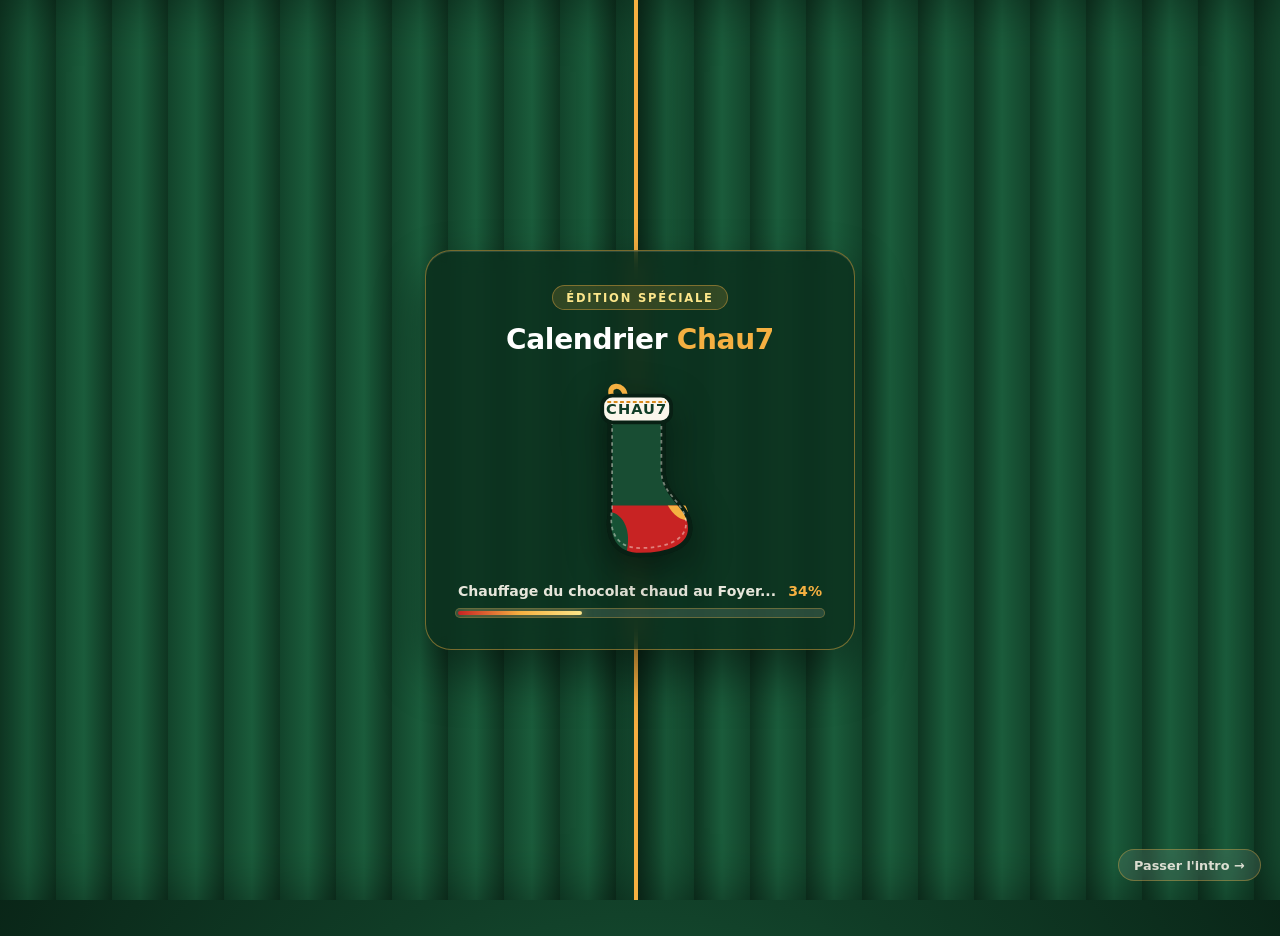
<file: index.html>
﻿<!DOCTYPE html>
<html lang="fr">
<head>
    <meta charset="UTF-8">
    <meta name="viewport" content="width=device-width, initial-scale=1.0">
    <title>Chargement — Calendrier de l'Avent Chau7</title>
    <link rel="icon" type="image/png" href="img/site/logo.png">
    <style>
        :root {
            --pine-dark: #103c26;
            --pine-deep: #082014;
            --pine: #175235;
            --red: #a61c1c;
            --red-bright: #c82323;
            --gold: #d98a1c;
            --gold-bright: #f5b041;
            --gold-light: #fde68a;
            --cream: #fbf6eb;
        }

        * {
            box-sizing: border-box;
            margin: 0;
            padding: 0;
        }

        html {
            height: 100%;
        }

        body {
            height: 100vh;
            height: 100dvh;
            width: 100%;
            overflow: hidden;
            font-family: system-ui, -apple-system, BlinkMacSystemFont, "Segoe UI", Roboto, sans-serif;
            background: radial-gradient(circle at 50% 42%, #1d6340 0%, var(--pine-dark) 52%, var(--pine-deep) 100%);
            color: var(--cream);
            display: flex;
            justify-content: center;
            align-items: center;
            position: relative;
        }

        /* --- Halo chaleureux derrière la chaussette --- */
        .hearth-glow {
            position: absolute;
            width: min(420px, calc(100vw - 2rem));
            aspect-ratio: 1;
            border-radius: 50%;
            background: radial-gradient(circle, rgba(245, 176, 65, 0.24) 0%, rgba(200, 35, 35, 0.08) 45%, transparent 72%);
            filter: blur(18px);
            animation: pulseGlow 3s ease-in-out infinite alternate;
            pointer-events: none;
            z-index: 1;
        }

        @keyframes pulseGlow {
            0% { transform: scale(0.94); opacity: 0.75; }
            100% { transform: scale(1.08); opacity: 1; }
        }

        /* --- Neige douce & étincelles --- */
        .snow-layer {
            position: fixed;
            inset: 0;
            pointer-events: none;
            z-index: 2;
        }

        .flake {
            position: absolute;
            top: -8%;
            color: rgba(255, 255, 255, 0.75);
            text-shadow: 0 0 6px rgba(253, 230, 138, 0.4);
            animation: snowFall linear infinite;
            user-select: none;
        }

        @keyframes snowFall {
            0% { transform: translateY(-10vh) rotate(0deg); }
            100% { transform: translateY(112vh) rotate(360deg); }
        }

        /* --- Petite guirlande de chaussettes en haut --- */
        .top-garland {
            position: fixed;
            top: -4px;
            left: 0;
            width: 100%;
            display: flex;
            justify-content: space-around;
            align-items: flex-start;
            border-top: 3px dashed rgba(245, 176, 65, 0.55);
            padding: 0 4%;
            z-index: 4;
            pointer-events: none;
        }

        .mini-hanging {
            position: relative;
            transform-origin: top center;
            animation: gentleSway 3.2s ease-in-out infinite alternate;
            filter: drop-shadow(0 6px 8px rgba(0, 0, 0, 0.35));
            padding-top: 0.7rem;
        }

        .mini-hanging::before {
            content: "";
            position: absolute;
            top: 0;
            left: 50%;
            width: 2px;
            height: 0.85rem;
            background: linear-gradient(var(--gold-bright), var(--gold));
            transform: translateX(-50%);
        }

        .mini-hanging:nth-child(even) {
            animation-duration: 3.9s;
            animation-direction: alternate-reverse;
            margin-top: 5px;
        }

        @keyframes gentleSway {
            0% { transform: rotate(-6deg); }
            100% { transform: rotate(6deg); }
        }

        /* --- Double rideau de théâtre vert & or --- */
        .curtain {
            position: fixed;
            top: 0;
            width: 50.5vw;
            height: 100vh;
            height: 100dvh;
            z-index: 20;
            pointer-events: none;
            transition: transform 1.15s cubic-bezier(0.77, 0, 0.175, 1);
            box-shadow: inset 0 0 60px rgba(0, 0, 0, 0.45);
        }

        .curtain-left {
            left: 0;
            background: repeating-linear-gradient(
                90deg,
                #12442b 0px,
                #1a5c3b 28px,
                #0e3521 56px
            );
            border-right: 4px solid var(--gold-bright);
        }

        .curtain-right {
            right: 0;
            background: repeating-linear-gradient(
                90deg,
                #0e3521 0px,
                #1a5c3b 28px,
                #12442b 56px
            );
            border-left: 4px solid var(--gold-bright);
        }

        body.open-curtains .curtain-left {
            transform: translateX(-102%);
        }

        body.open-curtains .curtain-right {
            transform: translateX(102%);
        }

        /* --- Carte centrale --- */
        .loader-card {
            position: relative;
            z-index: 30;
            width: 90%;
            max-width: 430px;
            padding: 2.1rem 1.8rem 1.9rem;
            border-radius: 26px;
            background: rgba(11, 43, 27, 0.72);
            backdrop-filter: blur(12px);
            -webkit-backdrop-filter: blur(12px);
            border: 1.5px solid rgba(245, 176, 65, 0.45);
            box-shadow: 0 24px 50px rgba(0, 0, 0, 0.45), inset 0 1px 0 rgba(255, 255, 255, 0.12);
            text-align: center;
            transition: opacity 0.55s ease, transform 0.55s ease;
        }

        body.open-curtains .loader-card {
            opacity: 0;
            transform: scale(0.94) translateY(-10px);
            pointer-events: none;
        }

        /* --- Style du Portail intégré --- */
        .portal-container {
            position: absolute;
            inset: 0;
            display: flex;
            justify-content: center;
            align-items: center;
            opacity: 0;
            transform: scale(1.08);
            transition: opacity 0.8s ease 0.3s, transform 0.8s ease 0.3s;
            pointer-events: none;
            z-index: 5;
            padding: 1.5rem;
        }

        body.open-curtains .portal-container {
            opacity: 1;
            transform: scale(1);
            pointer-events: auto;
        }

        .portal-scenery {
            position: fixed;
            inset: 0;
            z-index: 3;
            overflow: hidden;
            opacity: 0;
            visibility: hidden;
            pointer-events: none;
            transition: opacity 0.75s ease, visibility 0s linear 0.75s;
        }

        body.open-curtains .portal-scenery {
            opacity: 1;
            visibility: visible;
            transition: opacity 0.75s ease 1.15s, visibility 0s linear 1.15s;
        }

        .snowbank {
            position: absolute;
            bottom: -11rem;
            width: 72vw;
            height: 23rem;
            border: 1px solid rgba(255, 255, 255, 0.75);
            border-radius: 50%;
            background: linear-gradient(160deg, #ffffff 12%, #f0f7fb 75%, #dceaf2);
            box-shadow: 0 -12px 30px rgba(255, 255, 255, 0.12);
        }

        .snowbank-left {
            left: -18vw;
            transform: rotate(4deg);
        }

        .snowbank-right {
            right: -22vw;
            bottom: -13rem;
            width: 82vw;
            height: 25rem;
            transform: rotate(-5deg);
        }

        .portal-snowman {
            position: absolute;
            bottom: calc(1.1rem + env(safe-area-inset-bottom));
            left: max(1rem, calc(50% - 250px));
            font-size: clamp(4.5rem, 9vw, 7rem);
            line-height: 1;
            filter: drop-shadow(0 8px 10px rgba(8, 32, 20, 0.22));
        }

        .portal-wrapper {
            background: rgba(11, 43, 27, 0.82);
            backdrop-filter: blur(12px);
            -webkit-backdrop-filter: blur(12px);
            border: 2px solid var(--gold-bright);
            padding: 2.2rem 2rem;
            border-radius: 28px;
            width: 100%;
            max-width: 420px;
            text-align: center;
            box-shadow: 0 20px 45px rgba(0, 0, 0, 0.55), inset 0 1px 0 rgba(255, 255, 255, 0.1);
        }

        .portal-wrapper h2 {
            color: #ffffff;
            font-size: 1.7rem;
            margin-bottom: 0.5rem;
            font-weight: 900;
        }

        .portal-wrapper h2 span {
            color: var(--gold-bright);
        }

        .portal-wrapper .portal-subtitle {
            font-size: 0.9rem;
            color: rgba(251, 246, 235, 0.8);
            margin-bottom: 1.8rem;
        }

        .portal-grid {
            display: grid;
            grid-template-columns: 1fr 1fr;
            gap: 1.1rem;
        }

        .portal-btn {
            padding: 1.1rem 0.8rem;
            border-radius: 18px;
            text-decoration: none;
            color: #ffffff;
            font-weight: 800;
            background: rgba(255, 255, 255, 0.05);
            border: 1.5px solid rgba(245, 176, 65, 0.3);
            display: flex;
            flex-direction: column;
            align-items: center;
            font-size: 0.88rem;
            transition: all 0.25s ease;
        }

        .portal-btn span {
            font-size: 1.8rem;
            margin-bottom: 0.5rem;
            transition: transform 0.25s ease;
        }

        .portal-btn:hover {
            background: var(--gold-bright);
            color: var(--pine-dark);
            border-color: var(--gold-light);
            box-shadow: 0 8px 20px rgba(245, 176, 65, 0.35);
            transform: translateY(-3px);
        }

        .portal-btn:hover span {
            transform: scale(1.15) rotate(5deg);
        }

        .school-tag {
            display: inline-block;
            font-size: 0.72rem;
            font-weight: 800;
            letter-spacing: 1.8px;
            text-transform: uppercase;
            color: var(--gold-light);
            background: rgba(245, 176, 65, 0.16);
            border: 1px solid rgba(245, 176, 65, 0.4);
            padding: 0.28rem 0.85rem;
            border-radius: 999px;
            margin-bottom: 0.8rem;
        }

        h1 {
            font-size: 1.75rem;
            font-weight: 900;
            color: #ffffff;
            letter-spacing: -0.3px;
            line-height: 1.2;
        }

        h1 span {
            color: var(--gold-bright);
        }

        /* --- Grande Chaussette SVG animée --- */
        .sock-stage {
            position: relative;
            width: 170px;
            height: 195px;
            margin: 1.1rem auto 0.9rem;
            display: flex;
            justify-content: center;
            align-items: center;
        }

        .hero-sock-svg {
            width: 155px;
            height: 185px;
            transform-origin: 50% 8%;
            animation: sockPendulum 2.6s ease-in-out infinite alternate;
            filter: drop-shadow(0 14px 20px rgba(0, 0, 0, 0.45));
        }

        @keyframes sockPendulum {
            0% { transform: rotate(-4deg) translateY(0px); }
            100% { transform: rotate(4deg) translateY(-4px); }
        }

        /* --- Texte d'étape & Barre de progression dorée --- */
        .status-row {
            display: flex;
            justify-content: space-between;
            align-items: center;
            font-size: 0.88rem;
            margin-bottom: 0.55rem;
            padding: 0 0.2rem;
        }

        #loading-sentence {
            color: rgba(251, 246, 235, 0.92);
            font-weight: 600;
            transition: opacity 0.25s ease;
        }

        #loading-percent {
            color: var(--gold-bright);
            font-weight: 900;
            font-variant-numeric: tabular-nums;
        }

        .progress-track {
            width: 100%;
            height: 10px;
            background: rgba(255, 255, 255, 0.12);
            border-radius: 999px;
            overflow: hidden;
            padding: 2px;
            border: 1px solid rgba(245, 176, 65, 0.3);
        }

        .progress-fill {
            height: 100%;
            width: 0%;
            border-radius: 999px;
            background: linear-gradient(90deg, var(--red-bright), var(--gold-bright), var(--gold-light));
            box-shadow: 0 0 12px rgba(245, 176, 65, 0.7);
            transition: width 0.12s ease-out;
        }

        /* --- Particules de célébration à 100% --- */
        .celebrate-pop {
            position: fixed;
            z-index: 40;
            font-size: 1.35rem;
            pointer-events: none;
            animation: popOut 0.95s cubic-bezier(0.22, 1, 0.36, 1) forwards;
        }

        @keyframes popOut {
            0% { opacity: 1; transform: translate(0, 0) scale(0.5); }
            100% { opacity: 0; transform: translate(var(--dx), var(--dy)) scale(1.3) rotate(25deg); }
        }

        /* --- Bouton discret Passer l'intro --- */
        .skip-btn {
            position: fixed;
            bottom: calc(1.2rem + env(safe-area-inset-bottom));
            right: 1.2rem;
            z-index: 35;
            background: rgba(255, 255, 255, 0.1);
            color: rgba(251, 246, 235, 0.85);
            border: 1px solid rgba(245, 176, 65, 0.35);
            padding: 0.45rem 0.95rem;
            border-radius: 999px;
            font-family: inherit;
            font-size: 0.8rem;
            font-weight: 700;
            cursor: pointer;
            backdrop-filter: blur(6px);
            transition: opacity 0.25s ease, transform 0.25s ease, background 0.2s, color 0.2s, visibility 0s linear 0.25s;
        }

        .skip-btn:hover {
            background: var(--gold-bright);
            color: var(--pine-dark);
        }

        body.open-curtains .skip-btn {
            opacity: 0;
            pointer-events: none;
            transform: translateY(0.5rem);
            visibility: hidden;
        }

        .landing-footer {
            position: fixed;
            bottom: calc(0.65rem + env(safe-area-inset-bottom));
            left: 50%;
            z-index: 10;
            width: max-content;
            max-width: calc(100% - 2rem);
            padding: 0.4rem 0.8rem;
            border: 1px solid rgba(245, 176, 65, 0.38);
            border-radius: 999px;
            background: rgba(8, 32, 20, 0.72);
            color: rgba(251, 246, 235, 0.78);
            font-size: 0.75rem;
            text-align: center;
            text-shadow: 0 1px 5px rgba(0, 0, 0, 0.75);
            pointer-events: none;
            transform: translateX(-50%);
            white-space: nowrap;
            backdrop-filter: blur(6px);
        }

        @media (max-width: 600px) {
            .loader-card {
                width: calc(100% - 2rem);
                padding: 1.35rem 1rem 1.2rem;
            }

            .sock-stage {
                height: 155px;
                margin: 0.6rem auto 0.5rem;
            }

            .hero-sock-svg {
                width: 130px;
                height: 150px;
            }

            .portal-container {
                position: fixed;
                padding: calc(0.75rem + env(safe-area-inset-top)) 1rem calc(3.2rem + env(safe-area-inset-bottom));
            }

            .portal-wrapper {
                padding: 1.4rem 1rem;
                border-radius: 22px;
            }

            .snowbank {
                bottom: -10rem;
                height: 19rem;
            }

            .snowbank-right {
                bottom: -11rem;
                height: 21rem;
            }

            .portal-snowman {
                bottom: calc(0.9rem + env(safe-area-inset-bottom));
                left: 0.5rem;
                font-size: 4.5rem;
            }

            .portal-grid {
                gap: 0.65rem;
            }

            .portal-btn {
                padding: 0.85rem 0.45rem;
            }

            .skip-btn {
                right: 1rem;
                bottom: calc(0.75rem + env(safe-area-inset-bottom));
            }
        }

        @media (max-height: 700px) {
            .loader-card {
                padding-top: 1rem;
                padding-bottom: 1rem;
            }

            .sock-stage {
                height: 130px;
                margin-top: 0.35rem;
                margin-bottom: 0.35rem;
            }

            .hero-sock-svg {
                height: 125px;
            }
        }
    </style>
</head>
<body>
    <!-- Halo chaud & Flocons -->
    <div class="hearth-glow" aria-hidden="true"></div>
    <div class="snow-layer" id="snow-layer" aria-hidden="true"></div>

    <!-- Guirlande de mini-chaussettes -->
    <div class="top-garland" id="top-garland" aria-hidden="true"></div>

    <!-- Double rideau -->
    <div class="curtain curtain-left"></div>
    <div class="curtain curtain-right"></div>

    <!-- Carte principale de chargement -->
    <main class="loader-card" id="loader-card">
        <div class="school-tag">Édition Spéciale</div>
        <h1>Calendrier <span>Chau7</span></h1>

        <!-- Grande chaussette tricotée qui se remplit avec la progression -->
        <div class="sock-stage" id="sock-stage">
            <svg class="hero-sock-svg" viewBox="0 0 120 145" aria-label="Chaussette de Noël Chau7">
                <defs>
                    <!-- Forme intérieure de la chaussette -->
                    <path id="sock-body-shape" d="M36 22 H78 V72 C78 93 99 99 99 117 C99 132 81 138 60 138 C39 138 33 123 36 105 L36 22 Z"/>
                    <!-- Masque de remplissage progressif (remonte de y=140 à y=20) -->
                    <clipPath id="sock-fill-clip">
                        <rect id="sock-fill-rect" x="0" y="140" width="120" height="125"/>
                    </clipPath>
                </defs>

                <!-- Boucle d'accroche dorée -->
                <path d="M38 14 C32 4, 48 2, 48 14" fill="none" stroke="#f5b041" stroke-width="4" stroke-linecap="round"/>

                <!-- Fond de chaussette non encore rempli (laine sombre) -->
                <use href="#sock-body-shape" fill="#184d33" stroke="#082014" stroke-width="3.5"/>

                <!-- Partie remplie (rouge festif + motifs tricotés) -->
                <g clip-path="url(#sock-fill-clip)">
                    <use href="#sock-body-shape" fill="#c82323"/>
                    <!-- Rayures tricotées -->
                    <line x1="36" y1="46" x2="78" y2="46" stroke="#fbf6eb" stroke-width="4" stroke-dasharray="4 3"/>
                    <line x1="36" y1="56" x2="78" y2="56" stroke="#f5b041" stroke-width="3.5"/>
                    <!-- Flocon central -->
                    <text x="57" y="84" text-anchor="middle" fill="#fbf6eb" font-size="22">❄</text>
                    <!-- Talon et bout de pied dorés -->
                    <path d="M78 88 C90 88 98 99 98 111 C90 111 80 103 78 88 Z" fill="#f5b041"/>
                    <path d="M36 104 C47 106 53 119 49 136 C37 133 34 119 36 104 Z" fill="#175235"/>
                </g>

                <!-- Contour extérieur et surpiqûres blanches -->
                <use href="#sock-body-shape" fill="none" stroke="#082014" stroke-width="3.5"/>
                <use href="#sock-body-shape" fill="none" stroke="rgba(251,246,235,0.45)" stroke-width="1.5" stroke-dasharray="3 3" transform="scale(0.92) translate(5, 6)"/>

                <!-- Revers en laine crème en haut de la chaussette -->
                <rect x="30" y="13" width="54" height="21" rx="8" fill="#fbf6eb" stroke="#082014" stroke-width="3"/>
                <line x1="34" y1="18" x2="80" y2="18" stroke="#d98a1c" stroke-width="1.5" stroke-dasharray="3 2"/>
                <text x="57" y="27.5" text-anchor="middle" fill="#103c26" font-size="11.5" font-weight="900" letter-spacing="0.8">CHAU7</text>
            </svg>
        </div>

        <!-- Texte dynamique + pourcentage -->
        <div class="status-row">
            <span id="loading-sentence">Tricotage de ta chaussette...</span>
            <span id="loading-percent">0%</span>
        </div>

        <div class="progress-track">
            <div class="progress-fill" id="progress-fill"></div>
        </div>
    </main>

    <!-- Portail intégré -->
    <section class="portal-container" id="portal-container">
        <div class="portal-wrapper">
            <h2>Bienvenue aux <span>Chau7</span></h2>
            <p class="portal-subtitle">Ton calendrier de l'avent Chau7</p>
            <div class="portal-grid">
                <a href="html/accueil.html" class="portal-btn"><span>🏠</span>Accueil</a>
                <a href="html/classement.html" class="portal-btn"><span>🏆</span>Classement</a>
                <a href="html/login.html" class="portal-btn"><span>🔑</span>Connexion</a>
                <a href="html/register.html" class="portal-btn"><span>📝</span>S'inscrire</a>
            </div>
        </div>
    </section>

    <div class="portal-scenery" aria-hidden="true">
        <div class="snowbank snowbank-left"></div>
        <div class="snowbank snowbank-right"></div>
        <span class="portal-snowman">⛄</span>
    </div>

    <footer class="landing-footer">Calendrier de l'Avent Chau7 🎄🧦</footer>

    <button type="button" class="skip-btn" onclick="skipIntro()">Passer l'intro →</button>

    <script>
        function skipIntro() {
            clearInterval(timer);
            document.body.classList.add("open-curtains");
        }

        // 1. Génération des flocons légers
        const snowLayer = document.getElementById("snow-layer");
        const flakes = ["❄", "❅", "❆", "•"];
        for (let i = 0; i < 22; i++) {
            const span = document.createElement("span");
            span.className = "flake";
            span.textContent = flakes[i % flakes.length];
            span.style.left = (Math.random() * 100) + "%";
            span.style.fontSize = (0.7 + Math.random() * 0.85) + "rem";
            span.style.animationDuration = (7 + Math.random() * 8) + "s";
            span.style.animationDelay = (-Math.random() * 10) + "s";
            snowLayer.appendChild(span);
        }

        // 2. Petite guirlande de chaussettes suspendues en haut
        const garland = document.getElementById("top-garland");
        const count = window.innerWidth < 600 ? 6 : 10;
        for (let i = 0; i < count; i++) {
            const item = document.createElement("div");
            item.className = "mini-hanging";
            const isRed = i % 2 === 0;
            item.innerHTML = `
                <svg width="34" height="42" viewBox="0 0 80 95">
                    <path d="M24 12 H52 V46 C52 60 66 64 66 76 C66 86 54 90 40 90 C26 90 22 80 24 68 L24 12 Z"
                          fill="${isRed ? "#c82323" : "#1f7a4c"}" stroke="#082014" stroke-width="3"/>
                    <path d="M52 58 C60 58 65 65 65 73 C60 73 53 68 52 58 Z" fill="#f5b041"/>
                    <rect x="20" y="6" width="36" height="14" rx="5" fill="#fbf6eb" stroke="#082014" stroke-width="2.5"/>
                </svg>
            `;
            garland.appendChild(item);
        }

        // 3. Jaillissement d'étoiles et cadeaux à 100%
        function celebrateSockFull() {
            const stage = document.getElementById("sock-stage").getBoundingClientRect();
            const cx = stage.left + stage.width / 2;
            const cy = stage.top + stage.height * 0.35;
            const icons = ["🧦", "🎁", "⭐", "🎄", "✨"];
            for (let i = 0; i < 14; i++) {
                const p = document.createElement("span");
                p.className = "celebrate-pop";
                p.textContent = icons[i % icons.length];
                p.style.left = cx + "px";
                p.style.top = cy + "px";
                const angle = (-Math.PI * 0.85) + (Math.PI * 0.7 * (i / 13));
                const dist = 70 + Math.random() * 65;
                p.style.setProperty("--dx", Math.cos(angle) * dist + "px");
                p.style.setProperty("--dy", Math.sin(angle) * dist + "px");
                document.body.appendChild(p);
                setTimeout(() => p.remove(), 1000);
            }
        }

        // 4. Progression synchronisée entre la barre, le pourcentage et le remplissage de la chaussette
        const steps = [
            { at: 0,  text: "Tricotage de ta chaussette en laine..." },
            { at: 28, text: "Chauffage du chocolat chaud au Foyer..." },
            { at: 58, text: "Accrochage des 19 cases de l'N7..." },
            { at: 84, text: "Remplissage des cadeaux surprises..." }
        ];

        const fillBar = document.getElementById("progress-fill");
        const percentText = document.getElementById("loading-percent");
        const sentenceEl = document.getElementById("loading-sentence");
        const sockFillRect = document.getElementById("sock-fill-rect");

        let progress = 0;
        let currentStep = 0;

        const timer = setInterval(() => {
            progress += 2;
            if (progress > 100) progress = 100;

            fillBar.style.width = progress + "%";
            percentText.textContent = progress + "%";

            // Remonte le masque SVG de y=140 (vide) à y=20 (plein)
            const newY = 140 - (progress / 100) * 120;
            sockFillRect.setAttribute("y", newY.toFixed(1));

            // Mise à jour fluide de la phrase
            if (currentStep + 1 < steps.length && progress >= steps[currentStep + 1].at) {
                currentStep++;
                sentenceEl.textContent = steps[currentStep].text;
            }

            if (progress >= 100) {
                clearInterval(timer);
                sentenceEl.textContent = "C'est prêt ! Bienvenue à l'N7 🎄";
                celebrateSockFull();

                setTimeout(() => {
                    document.body.classList.add("open-curtains");
                }, 450);
            }
        }, 100); // ~2,8s de remplissage + 1,5s d'ouverture des rideaux
    </script>
</body>
</html>
</file>
